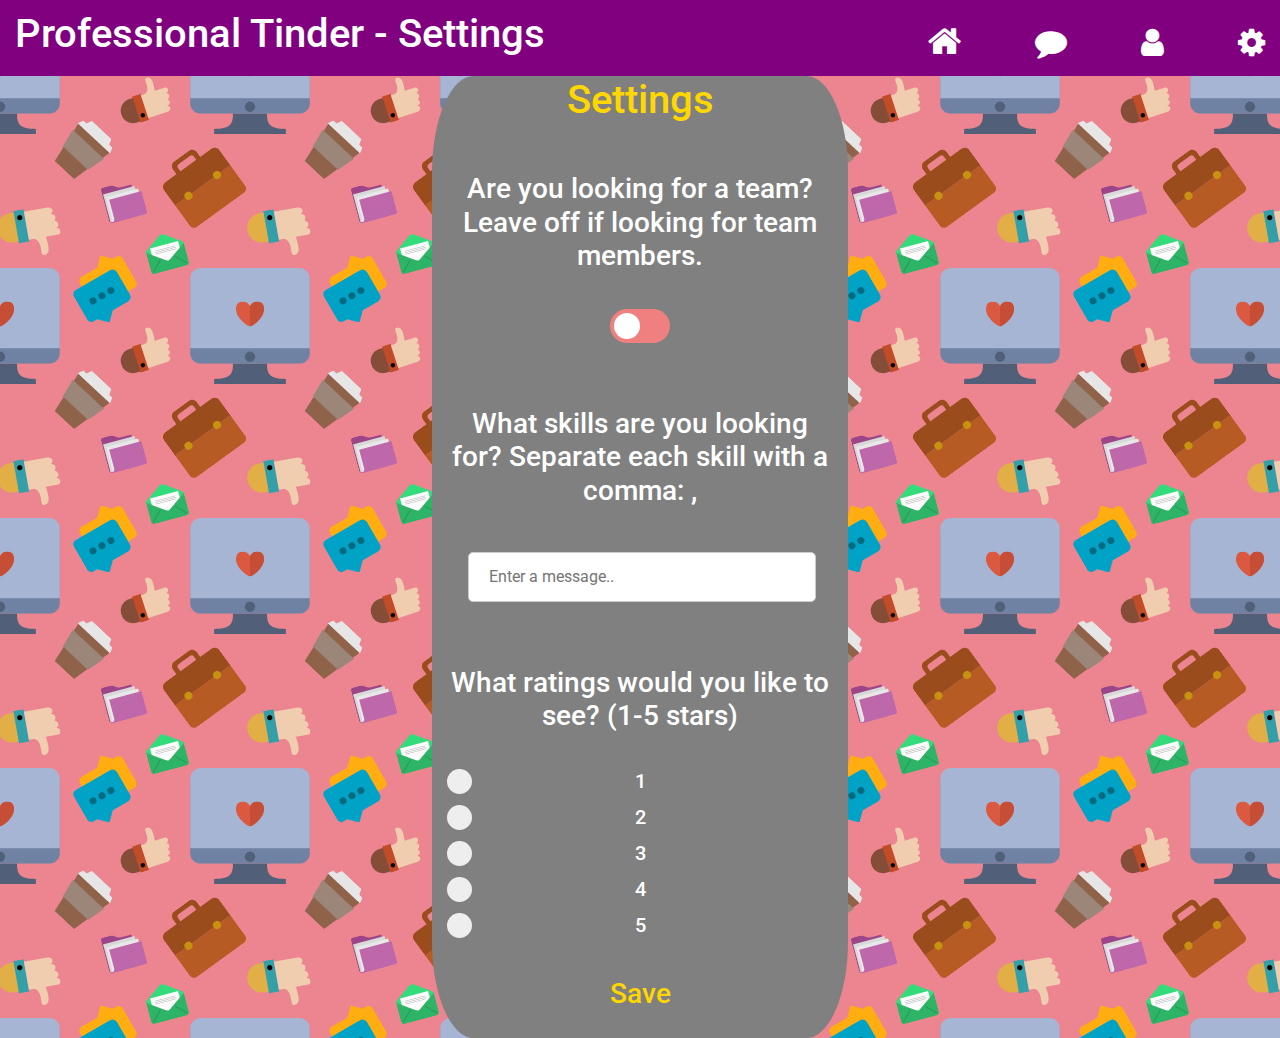
<file: settings.html>
<!DOCTYPE html>
<html lang="en">
  <head>
    <meta charset="utf-8" />
    <meta name="viewport" content="width=device-width, initial-scale=1.0" />
    <title>Profesional Tinder - Settings</title>

    <!-- Link to local styles -->
    <link
      href="https://fonts.googleapis.com/css2?family=Montserrat&display=swap"
      rel="stylesheet"
    />
    <link
      href="https://fonts.googleapis.com/css2?family=Libre+Baskerville:wght@700&display=swap"
      rel="stylesheet"
    />
    <link
      href="https://fonts.googleapis.com/css2?family=Lato&display=swap"
      rel="stylesheet"
    />
    <link
      rel="stylesheet"
      href="https://cdnjs.cloudflare.com/ajax/libs/font-awesome/4.7.0/css/font-awesome.min.css"
    />

    <link rel="stylesheet" href="./css/style.css" type="text/css" />
    <link rel="stylesheet" href="./css/login.css" type="text/css" />

    <link
      rel="stylesheet"
      href="https://stackpath.bootstrapcdn.com/bootstrap/4.4.1/css/bootstrap.min.css"
      integrity="sha384-Vkoo8x4CGsO3+Hhxv8T/Q5PaXtkKtu6ug5TOeNV6gBiFeWPGFN9MuhOf23Q9Ifjh"
      crossorigin="anonymous"
    />
  </head>
  <body>
    <header>
      <div class="container-fluid">
        <h1 class="logo">Professional Tinder - Settings</h1>

        <nav>
          <ul>
            <li>
              <a href="index.html">
                <i class="fa fa-home" style="font-size: 36px; color: white"></i>
              </a>
            </li>
            <li>
              <a href="chat.html">
                <i
                  class="fa fa-comment"
                  style="font-size: 32px; color: white"
                ></i>
              </a>
            </li>
            <li>
              <a href="profile.html">
                <i class="fa fa-user" style="font-size: 32px; color: white"></i>
              </a>
            </li>
            <li>
              <a href="settings.html">
                <i class="fa fa-gear" style="font-size: 32px; color: white"></i>
              </a>
            </li>
          </ul>
        </nav>
      </div>
    </header>

    <div class="container-fluid" align="center">
      <div class="col-md-4" align="center">
        <h1 style="padding-bottom: 1em; color: gold">Settings</h1>
        <h3 style="padding-bottom: 1em">
          Are you looking for a team? Leave off if looking for team members.
        </h3>
        <label class="switch">
          <input type="checkbox" />
          <span class="slider round"></span>
        </label>
        <h3 style="padding-top: 2em; padding-bottom: 1em">
          What skills are you looking for? Separate each skill with a comma: ,
        </h3>

        <form align="center">
          <label for="fname"></label>
          <input
            type="text"
            id="fname"
            name="firstname"
            placeholder="Enter a message.."
          />
        </form>

        <h3 style="padding-top: 2em; padding-bottom: 1em">
          What ratings would you like to see? (1-5 stars)
        </h3>
        <label class="container"
          ><h5>1</h5>
          <input type="checkbox" />
          <span class="checkmark"></span>
        </label>

        <label class="container"
          ><h5>2</h5>
          <input type="checkbox" />
          <span class="checkmark"></span>
        </label>

        <label class="container"
          ><h5>3</h5>
          <input type="checkbox" />
          <span class="checkmark"></span>
        </label>

        <label class="container"
          ><h5>4</h5>
          <input type="checkbox" />
          <span class="checkmark"></span>
        </label>

        <label class="container"
          ><h5>5</h5>
          <input type="checkbox" />
          <span class="checkmark"></span>
        </label>

        <a href="index.html" style="text-decoration: none"
          ><h3 style="padding-bottom: 1em; padding-top: 1em; color: gold">
            Save
          </h3></a
        >
      </div>
    </div>

    <script src="./js/script.js"></script>
    <script
      src="https://code.jquery.com/jquery-3.4.1.slim.min.js"
      integrity="sha384-J6qa4849blE2+poT4WnyKhv5vZF5SrPo0iEjwBvKU7imGFAV0wwj1yYfoRSJoZ+n"
      crossorigin="anonymous"
    ></script>
    <script
      src="https://cdn.jsdelivr.net/npm/popper.js@1.16.0/dist/umd/popper.min.js"
      integrity="sha384-Q6E9RHvbIyZFJoft+2mJbHaEWldlvI9IOYy5n3zV9zzTtmI3UksdQRVvoxMfooAo"
      crossorigin="anonymous"
    ></script>
    <script
      src="https://stackpath.bootstrapcdn.com/bootstrap/4.4.1/js/bootstrap.min.js"
      integrity="sha384-wfSDF2E50Y2D1uUdj0O3uMBJnjuUD4Ih7YwaYd1iqfktj0Uod8GCExl3Og8ifwB6"
      crossorigin="anonymous"
    ></script>
  </body>
</html>
</file>
<file: css/style.css>
/* import font ROBOTO */
@import url("https://fonts.googleapis.com/css?family=Roboto:100,300,400,500,700");

body {
  font-family: "Roboto", sans-serif;
  font-size: 12px;
  margin: 0 15px;
  /* Full height */

  /* Center and scale the image nicely */
}

html {
  /* The image used */
  background-image: url("../images/pattern.png") !important;

  /* Full height */
  height: 100%;

  /* Center and scale the image nicely */
  background-position: center;
  background-repeat: repeat;
}

.container {
  width: 100%;
  margin: 0 auto;
}

.login {
  background-image: url("../images/triumph-bg.jpg") !important;
}

header {
  background: purple;
}

header::after {
  content: "";
  display: table;
  clear: both;
}

.logo {
  float: left;
  padding: 10px 0;
}

nav {
  float: right;
}

nav ul {
  margin: 0;
  padding: 0;
  list-style: none;
}

nav li {
  display: inline-block;
  margin-left: 70px;
  padding-top: 23px;

  position: relative;
}

nav a {
  color: #444;
  text-decoration: none;
  text-transform: uppercase;
  font-size: 14px;
}

nav a:hover {
  color: #000;
}

nav a::before {
  content: "";
  display: block;
  height: 5px;
  background-color: #444;

  position: absolute;
  top: 0;
  width: 0%;

  transition: all ease-in-out 250ms;
}

nav a:hover::before {
  width: 100%;
}

/* class created only for a better preview*/
.stage {
  position: absolute;
  opacity: 1;
  max-width: 550px;
  top: 50%;
  left: 50%;
  -webkit-transform: translate(-50%, -50%);
  -ms-transform: translate(-50%, -50%);
  transform: translate(-50%, -50%);
}

.stage.hidden {
  opacity: 0;
  transition: all 400ms ease;
}

@media screen and (max-width: 600px) {
  .stage {
    max-width: 100%;
  }
}

h1,
h2,
h3 {
  margin: 0;
}

h1 {
  font-size: 32px;
  font-weight: 400;
  color: #fff;
}

h2 {
  font-size: 21px;
  font-weight: 100;
  color: #000;
  text-align: center;
  margin-bottom: -10em;
}

h3 {
  font-size: 18px;
  font-weight: 300;
  color: #bfbfbe;
  margin-top: 10px;
}

.title {
  width: 100%;
  padding-bottom: 30px;
  text-align: center;
  font-weight: 400;
  font-size: 22px;
  color: #fff;
}

.card,
.stackedcards-container {
  color: #031019;
}

.card-content {
  position: relative;
  color: #fff;
  padding: 15px;
}

.card-image {
  width: 100%;
  height: 100%;
}
.card-image img {
  width: 100%;
  height: 100%;
}

div.card-footer {
  display: -webkit-box;
  display: -ms-flexbox;
  display: flex;
  -webkit-box-pack: center;
  -ms-flex-pack: center;
  justify-content: center;
  -webkit-box-align: center;
  -ms-flex-align: center;
  align-items: center;
  padding: 25px 30px;
}

.popular-destinations-text {
  font-size: 20px;
  font-weight: 400;
  color: #000;
  width: 100%;
  min-width: 110px;
}

.popular-destinations-images {
  display: -webkit-box;
  display: -ms-flexbox;
  display: flex;
  -webkit-box-pack: end;
  -ms-flex-pack: end;
  justify-content: flex-end;
  width: 100%;
}

.circle {
  width: 40px;
  height: 40px;
  border-radius: 50%;
  background: #fff;
  margin-left: 8px;
}

.circle img {
  border-radius: 50%;
}

/* global actions buttons*/
.global-actions {
  display: -webkit-box;
  display: -ms-flexbox;
  display: flex;
  -webkit-box-align: center;
  -ms-flex-align: center;
  align-items: center;
  -webkit-box-pack: center;
  -ms-flex-pack: center;
  justify-content: center;
  padding-top: 30px;
  min-width: 200px;
}

.top-action,
.right-action,
.left-action {
  border-radius: 50%;
  display: -webkit-box;
  display: -ms-flexbox;
  display: flex;
  -webkit-box-align: center;
  -ms-flex-align: center;
  align-items: center;
  -webkit-box-pack: center;
  -ms-flex-pack: center;
  justify-content: center;
  background: #fff;
  -webkit-box-shadow: 0 3px 4px 0px rgba(0, 0, 0, 0.5);
  box-shadow: 0 3px 4px 0px rgba(0, 0, 0, 0.5);
}
.right-action,
.left-action {
  width: 60px;
  height: 60px;
}

.top-action {
  width: 40px;
  height: 40px;
  margin: 0 20px;
}

/*------ CSS Use Case Example END ------*/

/*----- Stacked Cards component css START -----*/
body {
  overflow-x: hidden;
}

.no-transition {
  -webkit-transition: none !important;
  transition: none !important;
}

.stackedcards-overflow {
  overflow-y: hidden !important;
}

.stackedcards.init {
  opacity: 0; /* set the opacity to 0 if you want a fade-in effect to stacked cards on page load */
}

.stackedcards {
  position: relative;
}

.stackedcards * {
  -webkit-user-select: none;
  -moz-user-select: none;
  -ms-user-select: none;
  user-select: none;
}

.stackedcards--animatable {
  -webkit-transition: all 400ms ease;
  -o-transition: all 400ms ease;
  transition: all 400ms ease;
}

.stackedcards .stackedcards-container > *,
.stackedcards-overlay {
  position: absolute;
  width: 100%; /* set 100% */
  height: 100%; /* set 100% */
  will-change: transform, opacity;
  top: 0;
  border-radius: 10px;
  min-width: 265px;
}

.stackedcards-overlay.left > div,
.stackedcards-overlay.right > div,
.stackedcards-overlay.top > div {
  width: 100%;
  height: 100%;
  -webkit-box-align: center;
  -ms-flex-align: center;
  align-items: center;
  display: -webkit-box;
  display: -ms-flexbox;
  display: flex;
  -webkit-box-pack: center;
  -ms-flex-pack: center;
  justify-content: center;
}

.stackedcards-overlay.left,
.stackedcards-overlay.right,
.stackedcards-overlay.top {
  -webkit-box-align: center;
  -ms-flex-align: center;
  align-items: center;
  display: -webkit-box;
  display: -ms-flexbox;
  display: flex;
  -webkit-box-pack: center;
  -ms-flex-pack: center;
  justify-content: center;
  left: 0;
  opacity: 0;
  top: 0;
  height: 100%;
}

.stackedcards-overlay.top,
.stackedcards-overlay.right,
.stackedcards-overlay.left {
  background: #fff;
}

.stackedcards-overlay.left:empty,
.stackedcards-overlay.right:empty,
.stackedcards-overlay.top:empty {
  display: none !important;
}

.stackedcards-overlay-hidden {
  display: none;
}

.stackedcards-origin-bottom {
  -webkit-transform-origin: bottom;
  -ms-transform-origin: bottom;
  transform-origin: bottom;
}

.stackedcards-origin-top {
  -webkit-transform-origin: top;
  -ms-transform-origin: top;
  transform-origin: top;
}

.stackedcards-bottom,
.stackedcards-top,
.stackedcards-none {
  background: #031019; /* set card background background */
  box-shadow: 0 6px 12px 0 rgba(0, 0, 0, 0.3);
  height: 100%;
}

.stackedcards .stackedcards-container > :nth-child(1) {
  position: relative;
  display: block;
}

h3.userBio {
  display: block;
  color: #000;
  font-weight: 100;
  font-size: 15pt;
  padding-right: 0.25em;
  padding-left: 0.25em;
}
</file>
<file: css/login.css>
.container-fluid {
  background-image: url(../images/pattern.png);
}

.col-md-4 {
  background-color: gray;
  width: 50%;
  border-radius: 10%;
}

.login {
  padding-top: 1em;
}

.fname,
.lname {
  color: black;
  margin-bottom: 1em;
}

input[type="text"],
select {
  width: 90%;
  padding: 12px 20px;
  margin: 8px 0;
  display: inline-block;
  border: 1px solid #ccc;
  border-radius: 5px;
  box-sizing: border-box;
}

.fnameEntry,
.lnameEntry {
  margin-bottom: 1em;
}

.switch {
  position: relative;
  display: inline-block;
  width: 60px;
  height: 34px;
}

/* Hide default HTML checkbox */
.switch input {
  opacity: 0;
  width: 0;
  height: 0;
}

/* The slider */
.slider {
  position: absolute;
  cursor: pointer;
  top: 0;
  left: 0;
  right: 0;
  bottom: 0;
  background-color: lightcoral;
  -webkit-transition: 0.4s;
  transition: 0.4s;
}

.slider:before {
  position: absolute;
  content: "";
  height: 26px;
  width: 26px;
  left: 4px;
  bottom: 4px;
  background-color: white;
  -webkit-transition: 0.4s;
  transition: 0.4s;
}

input:checked + .slider {
  background-color: #2196f3;
}

input:focus + .slider {
  box-shadow: 0 0 1px #2196f3;
}

input:checked + .slider:before {
  -webkit-transform: translateX(26px);
  -ms-transform: translateX(26px);
  transform: translateX(26px);
}

/* Rounded sliders */
.slider.round {
  border-radius: 34px;
}

.slider.round:before {
  border-radius: 50%;
}

h5,
h3,
h1 {
  color: white;
}

/* Customize the label (the container) */
.container {
  display: block;
  position: relative;
  margin-bottom: 12px;
  cursor: pointer;
  font-size: 22px;
  -webkit-user-select: none;
  -moz-user-select: none;
  -ms-user-select: none;
  user-select: none;
}

/* Hide the browser's default radio button */
.container input {
  position: absolute;
  opacity: 0;
  cursor: pointer;
  height: 0;
  width: 0;
}

/* Create a custom radio button */
.checkmark {
  position: absolute;
  top: 0;
  left: 0;
  height: 25px;
  width: 25px;
  background-color: #eee;
  border-radius: 50%;
}

/* On mouse-over, add a grey background color */
.container:hover input ~ .checkmark {
  background-color: #ccc;
}

/* When the radio button is checked, add a blue background */
.container input:checked ~ .checkmark {
  background-color: #2196f3;
}

/* Create the indicator (the dot/circle - hidden when not checked) */
.checkmark:after {
  content: "";
  position: absolute;
  display: none;
}

/* Show the indicator (dot/circle) when checked */
.container input:checked ~ .checkmark:after {
  display: block;
}

/* Style the indicator (dot/circle) */
.container .checkmark:after {
  top: 9px;
  left: 9px;
  width: 8px;
  height: 8px;
  border-radius: 50%;
  background: white;
}

.row {
  margin-top: 1em;
  align-items: center;
}

.circle {
  margin-right: 1em;
}

textarea {
  font-size: large;
}
</file>
